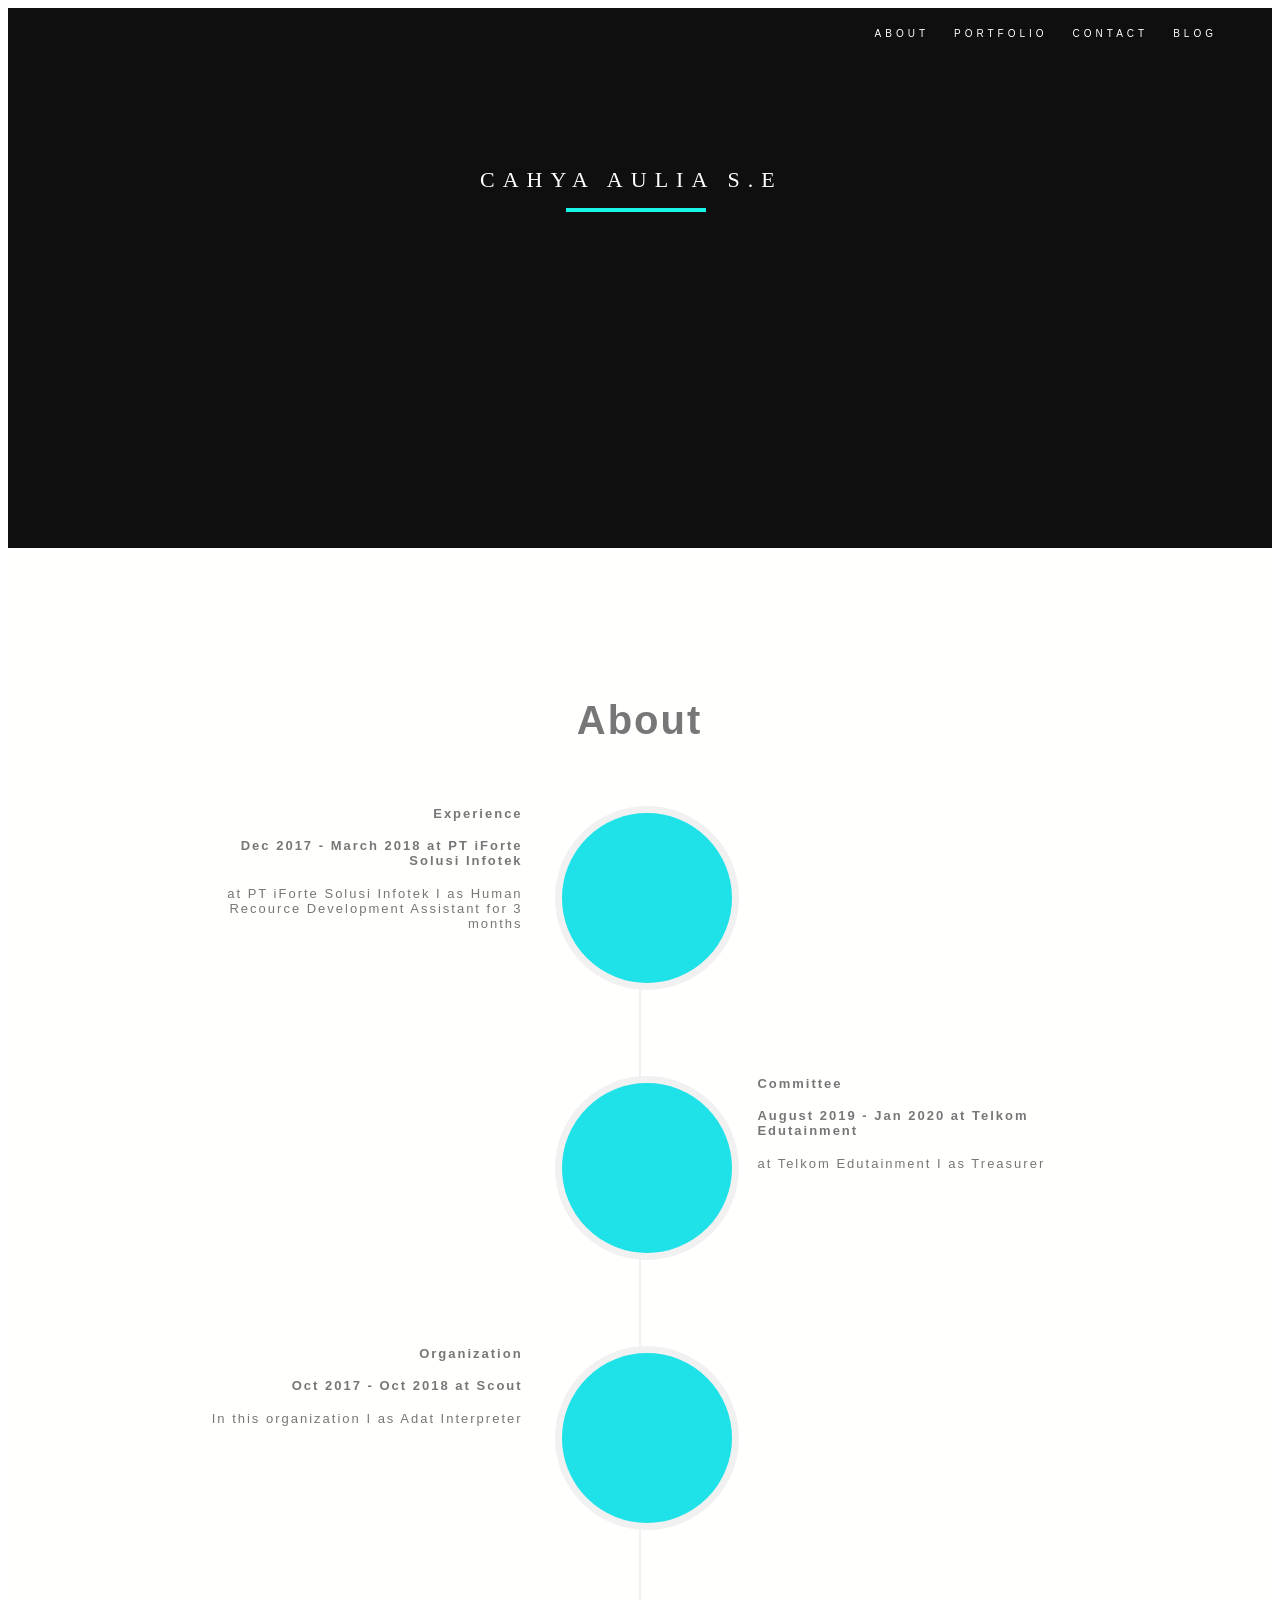
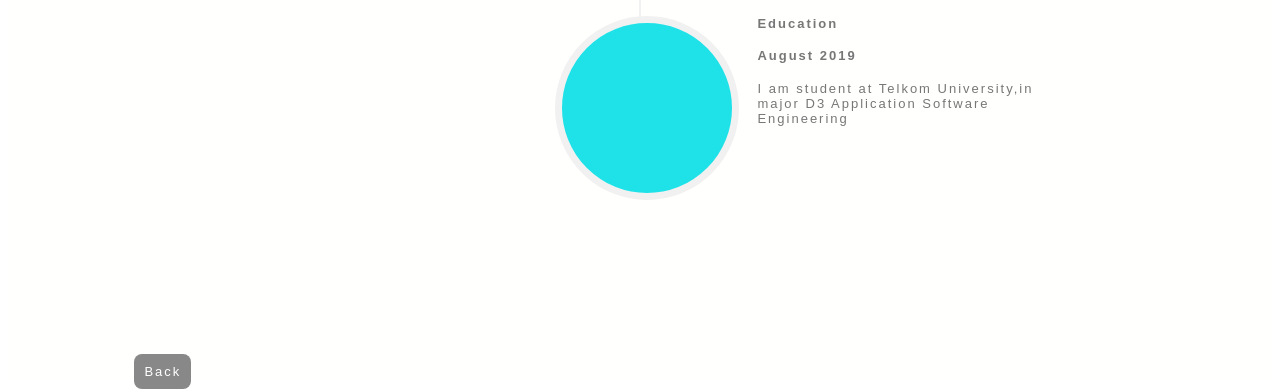
<file: resume.html>
<html>
  <head>
    <link href="caul.ico" rel="shortcut icon">
    <meta http-equiv="Content-Type" content="text/html; charset=UTF-8" />
  </head>
    <title>Cahya Aulia S.E.P</title>
    <link rel="stylesheet" href="style.css">
    <script src="landingpage.js"></script>
    <body>
        <div class="container-fluid">
            <nav class="navbar navbar-inverse navbar-default navbar-fixed-top" role="navigation">
              <div class="container-fluid">

                <div class="collapse navbar-collapse" id="bs-example-navbar-collapse-1">
                  <ul class="nav navbar-nav navbar-right">
                    <li class="active"><a href="#about">ABOUT</a></li>
                    <li><a href="#portfolio">PORTFOLIO</a></li>
                    <li><a href="#contact">CONTACT</a></li>
                    <li><a href="blog.html">BLOG</a></li>

                </div>
               
              </div>
            
            </nav>
          
            <div id="intro" class="row align-items-center intro">
              <div class="col-sm-4"></div>
              <div class="col-sm-4 text-center">
                <div class="svg-wrapper">
                  <svg height="60" width="320" xmlns="http://www.w3.org/2000/svg">
              <rect class="shape" height="60" width="320" />
              
              <div class="text">CAHYA AULIA S.E </div>
                </svg>
              </div>
              </div>
              <div class="col-sm-4"></div>
            </div>
            <div id="about" class="row align-items-center about">
              <div class="col-sm-2"></div>
              <div class="col-sm-5 text-center">
                       
              <div class="col-sm-3 text-center"></div>
                        
              
              </div>
          
              <section id="about">
        <div class="container">
            <div class="row">
                <div class="col-lg-12 text-center">
                    <h2 class="section-heading">About</h2>

                </div>
            </div>
            <div class="row">
                <div class="col-lg-12">
                    <ul class="timeline">
                        <li>
                            <div class="timeline-image">
                            </div>
                            <div class="timeline-panel">
                                <div class="timeline-heading">
                                    <h4>Experience</h4>
                                    <h4 class="subheading">Dec 2017 - March 2018 at PT iForte Solusi Infotek</h4>
                                </div>
                                <div class="timeline-body">
                                    <p class="text-muted">at PT iForte Solusi Infotek I as Human Recource Development Assistant for 3 months</p>
                                </div>
                            </div>
                        </li>
                        <li class="timeline-inverted">
                            <div class="timeline-image">
                            </div>
                            <div class="timeline-panel">
                                <div class="timeline-heading">
                                    <h4>Committee</h4>
                                    <h4 class="subheading">August 2019 - Jan 2020 at Telkom Edutainment</h4>
                                </div>
                                <div class="timeline-body">
                                    <p class="text-muted">at Telkom Edutainment I as Treasurer</p>
                                </div>
                            </div>
                        </li>
                        <li>
                            <div class="timeline-image">
                            </div>
                            <div class="timeline-panel">
                                <div class="timeline-heading">
                                    <h4>Organization</h4>
                                    <h4 class="subheading">Oct 2017 - Oct 2018 at Scout</h4>
                                </div>
                                <div class="timeline-body">
                                    <p class="text-muted">In this organization I as Adat Interpreter</p>
                                </div>
                            </div>
                        </li>
                        <li class="timeline-inverted">
                            <div class="timeline-image">
                            </div>
                            <div class="timeline-panel">
                                <div class="timeline-heading">
                                    <h4>Education</h4>
                                    <h4 class="subheading">August 2019</h4>
                                </div>
                                <div class="timeline-body">
                                    <p class="text-muted">I am student at Telkom University,in major D3 Application Software Engineering</p>
                                </div>
                            </div>
                        </li>
                    </ul>
                </div>
            </div>
        </div>
    </section>

            <div class="col-sm-3 text-center"></div>
            </br><a class="btn btn-default" href="index.html" role="button">Back</a></div>
              <div class="col-sm-2"></div>
            </div>

    </body>
</html>
</file>
<file: style.css>
.navbar {font-family: 'Open Sans', sans-serif; font-size: 8.5px;
    color: #fff;
    letter-spacing: 4px;
}
.img-responsive {
    margin: 0 auto; padding: 2px;
        width: 300px;
        height: 200px;
        border-top-left-radius: 30%;
        border-bottom-right-radius: 30%;
}
img.img-responsive.radius {
    width: 140px
    border-top-left-radius: 30%;
    border-bottom-right-radius: 30%;
    margin-left: 10%;
}
p{
  margin-left: 10%;
}
i.fa.fa-instagram.fa-3x {
    margin-left: 80px;
}
a {
    color: white;
    text-decoration: none;
    margin-right:25px;
}
.intro {background-color: #0f0f0f; min-height: 350px; padding-top: 190px; font-family: 'Roboto Condensed', sans-serif; font-size: 21px;
    line-height: 32px;
    letter-spacing: 8px;
    color: #fff;
}
input#InputName {
    padding: 10px;
    border-radius: 8px;
    border: 0;
    margin: 2%;
    width: 300%;
}
input#InputEmail {
    padding: 10px;
    border-radius: 8px;
    border: 0;
    margin: 2%;
    width: 300%;
}
input#submit {
    padding: 10px;
    border-radius: 8px;
    border: 0;
    margin: 1%;
    margin-left:230%;
}
.col-md-4 {
    display: inline-flex
}
.col-md-4.spacer {
    margin-left: 45%;
    margin-top: -23%;
}
.form-group {
    /* margin-left: 0%; */
    /* padding: 15px; */
    margin: 5%;
    font-size: 30px;
}
a.btn.btn-default {
    color: white;
    background-color: 888888;
    padding: 10px;
    border-radius: 8px;
    margin-left: 10%;
}
.col-xs-4 img {
    width: 40px;
    display: grid;
    margin: 5%;
    padding: 5px;
}
.row.text-center.spacer {
    display: inline-flex;
        display: block;
        margin-top: -120%;
        margin-left: 350%;
        color: black;
}
form {
    margin-left: 120%;
    margin-top: 50%;
}
textarea#InputMessage{
    padding: 10px;
    border-radius: 8px;
    border: 0;
    margin: 2%;
    width: 300%;
}
ul.nav.navbar-nav.navbar-right {
    text-decoration: none;
    list-style: none;
    margin-right: 20px;
    font-size: 10px;
    font-size: 10px;
    display: flex;
    float: right;
    padding: 10px;
}


.about {background-color: #fffffd; font-family: 'Open Sans', sans-serif; color: #777; font-size: 13px;
    letter-spacing: 2px;}

.skills {background-color: #0f0f0f; padding: 60px; font-family: 'Open Sans', sans-serif; font-size: 10px;
    color: #fff;
    letter-spacing: 4px;}

.textBlock {background-color: #444444; margin: 10px 6px 6px 3px; padding: 6px; display:inline-block; border: 1px solid #3fc6a7;
border-radius: 2px;}

.textBlock:hover {background-color: #3fc6a7;}
.textBlock:click {background-color: #3fc6a7;}

.portfolio {background-color: #fffffd; padding: 75px 0px;display: grid;
    grid-template-columns: 33% 33% 33%;
    margin-left: 7%;}

.contact {background-color: #0f0f0f; padding-top: 50px; padding-bottom: 50px; font-family: 'Open Sans', sans-serif; color: #fffffd; font-size: 13px;
    letter-spacing: 1px;width: 50%;height:300px;}

.radius { width: 130px; max-height: 500px; padding: 5px;}

/* Name animation */
.svg-wrapper {
  position: relative;
  top: 50%;
  transform: translateY(-50%);
    margin: 0 auto;
  width: 320px;  
}
.shape {
  stroke-dasharray: 140 540;
  stroke-dashoffset: -474;
  stroke-width: 8px;
  fill: transparent;
  stroke: #19f6e8;
  border-bottom: 5px solid black;
  transition: stroke-width 1s, stroke-dashoffset 1s, stroke-dasharray 1s;
}
.text {
  font-family: 'Roboto Condensed';
  font-size: 22px;
  line-height: 32px;
  letter-spacing: 8px;
  color: #fff;
  top: -48px;
  position: relative;
}
.svg-wrapper:hover .shape {
  stroke-width: 2px;
  stroke-dashoffset: 0;
  stroke-dasharray: 760;
}

/* end of name animation */

/* spacer for fa icons*/
.spacer {padding-top: 30px;}
.btn {font-size: 13px;}
section {
    padding: 15px 0;
}

section h2.section-heading {
    margin-top: 0;
    margin-bottom: 5%;
    font-size: 40px;
    margin-left: 45%;
}

section h3.section-subheading {
    margin-bottom: 75px;
    text-transform: none;
    font-family: "Droid Serif","Helvetica Neue",Helvetica,Arial,sans-serif;
    font-size: 16px;
    font-style: italic;
    font-weight: 400;
}

@media(min-width:768px) {
    section {
        padding: 150px 0;
    }
}

.service-heading {
    margin: 15px 0;
    text-transform: none;
}

#portfolio .portfolio-item {
    right: 0;
    margin: 0 0 15px;
}

#portfolio .portfolio-item .portfolio-link {
    display: block;
    position: relative;
    margin: 0 auto;
    max-width: 400px;
}

#portfolio .portfolio-item .portfolio-link .portfolio-hover {
    position: absolute;
    width: 100%;
    height: 100%;
    opacity: 0;
    background: #1ee2e7;
    -webkit-transition: all ease .5s;
    -moz-transition: all ease .5s;
    transition: all ease .5s;
}

#portfolio .portfolio-item .portfolio-link .portfolio-hover:hover {
    opacity: 1;
}

#portfolio .portfolio-item .portfolio-link .portfolio-hover .portfolio-hover-content {
    position: absolute;
    top: 50%;
    width: 100%;
    height: 20px;
    margin-top: -12px;
    text-align: center;
    font-size: 20px;
    color: #fff;
}

#portfolio .portfolio-item .portfolio-link .portfolio-hover .portfolio-hover-content i {
    margin-top: -12px;
}

#portfolio .portfolio-item .portfolio-link .portfolio-hover .portfolio-hover-content h3,
#portfolio .portfolio-item .portfolio-link .portfolio-hover .portfolio-hover-content h4 {
    margin: 0;
}

#portfolio .portfolio-item .portfolio-caption {
    margin: 0 auto;
    padding: 25px;
    max-width: 400px;
    text-align: center;
    background-color: #fff;
}

#portfolio .portfolio-item .portfolio-caption h4 {
    margin: 0;
    text-transform: none;
}

#portfolio .portfolio-item .portfolio-caption p {
    margin: 0;
    font-family: "Droid Serif","Helvetica Neue",Helvetica,Arial,sans-serif;
    font-size: 16px;
    font-style: italic;
}

#portfolio * {
    z-index: 2;
}

@media(min-width:767px) {
    #portfolio .portfolio-item {
        margin: 0 0 30px;
    }
}

.timeline {
    position: relative;
    padding: 0;
    list-style: none;
}

.timeline:before {
    content: "";
    position: absolute;
    top: 0;
    bottom: 0;
    left: 40px;
    width: 2px;
    margin-left: -1.5px;
    background-color: #f1f1f1;
}

.timeline>li {
    position: relative;
    margin-bottom: 50px;
    min-height: 50px;
}

.timeline>li:before,
.timeline>li:after {
    content: " ";
    display: table;
}

.timeline>li:after {
    clear: both;
}

.timeline>li .timeline-panel {
    float: right;
    position: relative;
    width: 100%;
    padding: 0 20px 0 100px;
    text-align: left;
}

.timeline>li .timeline-panel:before {
    right: auto;
    left: -15px;
    border-right-width: 15px;
    border-left-width: 0;
}

.timeline>li .timeline-panel:after {
    right: auto;
    left: -14px;
    border-right-width: 14px;
    border-left-width: 0;
}

.timeline>li .timeline-image {
    z-index: 100;
    position: absolute;
    left: 0;
    width: 80px;
    height: 80px;
    margin-left: 0;
    border: 7px solid #f1f1f1;
    border-radius: 100%;
    text-align: center;
    color: #fff;
    background-color: #1ee2e8;
}

.timeline>li .timeline-image h4 {
    margin-top: 12px;
    font-size: 10px;
    line-height: 14px;
}

.timeline>li.timeline-inverted>.timeline-panel {
    float: right;
    padding: 0 20px 0 100px;
    text-align: left;
}

.timeline>li.timeline-inverted>.timeline-panel:before {
    right: auto;
    left: -15px;
    border-right-width: 15px;
    border-left-width: 0;
}

.timeline>li.timeline-inverted>.timeline-panel:after {
    right: auto;
    left: -14px;
    border-right-width: 14px;
    border-left-width: 0;
}

.timeline>li:last-child {
    margin-bottom: 0;
}

.timeline .timeline-heading h4 {
    margin-top: 0;
    color: inherit;
    margin-right: 20%;
}

.timeline .timeline-heading h4.subheading {
    text-transform: none;
}

.timeline .timeline-body>p,
.timeline .timeline-body>ul {
    margin-bottom: 0;
    margin-right: 20%;
    margin-left: 20%;
}
p. text-muted{
margin-left: 20%;
}
h4{
  margin-left: 20%;
}
@media(min-width:768px) {
    .timeline:before {
        left: 50%;
    }

    .timeline>li {
        margin-bottom: 100px;
        min-height: 100px;
    }

    .timeline>li .timeline-panel {
        float: left;
        width: 41%;
        padding: 0 20px 20px 30px;
        text-align: right;
    }

    .timeline>li .timeline-image {
        left: 50%;
        width: 100px;
        height: 100px;
        margin-left: -50px;
    }

    .timeline>li .timeline-image h4 {
        margin-top: 16px;
        font-size: 13px;
        line-height: 18px;
    }

    .timeline>li.timeline-inverted>.timeline-panel {
        float: right;
        padding: 0 30px 20px 20px;
        text-align: left;
    }
}

@media(min-width:992px) {
    .timeline>li {
        min-height: 150px;
    }

    .timeline>li .timeline-panel {
        padding: 0 20px 20px;
    }

    .timeline>li .timeline-image {
        width: 150px;
        height: 150px;
        margin-left: -75px;
    }

    .timeline>li .timeline-image h4 {
        margin-top: 30px;
        font-size: 18px;
        line-height: 26px;
    }

    .timeline>li.timeline-inverted>.timeline-panel {
        padding: 0 20px 20px;
    }
}

@media(min-width:1200px) {
    .timeline>li {
        min-height: 170px;
    }

    .timeline>li .timeline-panel {
        padding: 0 20px 20px 100px;
    }

    .timeline>li .timeline-image {
        width: 170px;
        height: 170px;
        margin-left: -85px;
    }

    .timeline>li .timeline-image h4 {
        margin-top: 40px;
    }

    .timeline>li.timeline-inverted>.timeline-panel {
        padding: 0 100px 20px 20px;
    }
}
</file>
